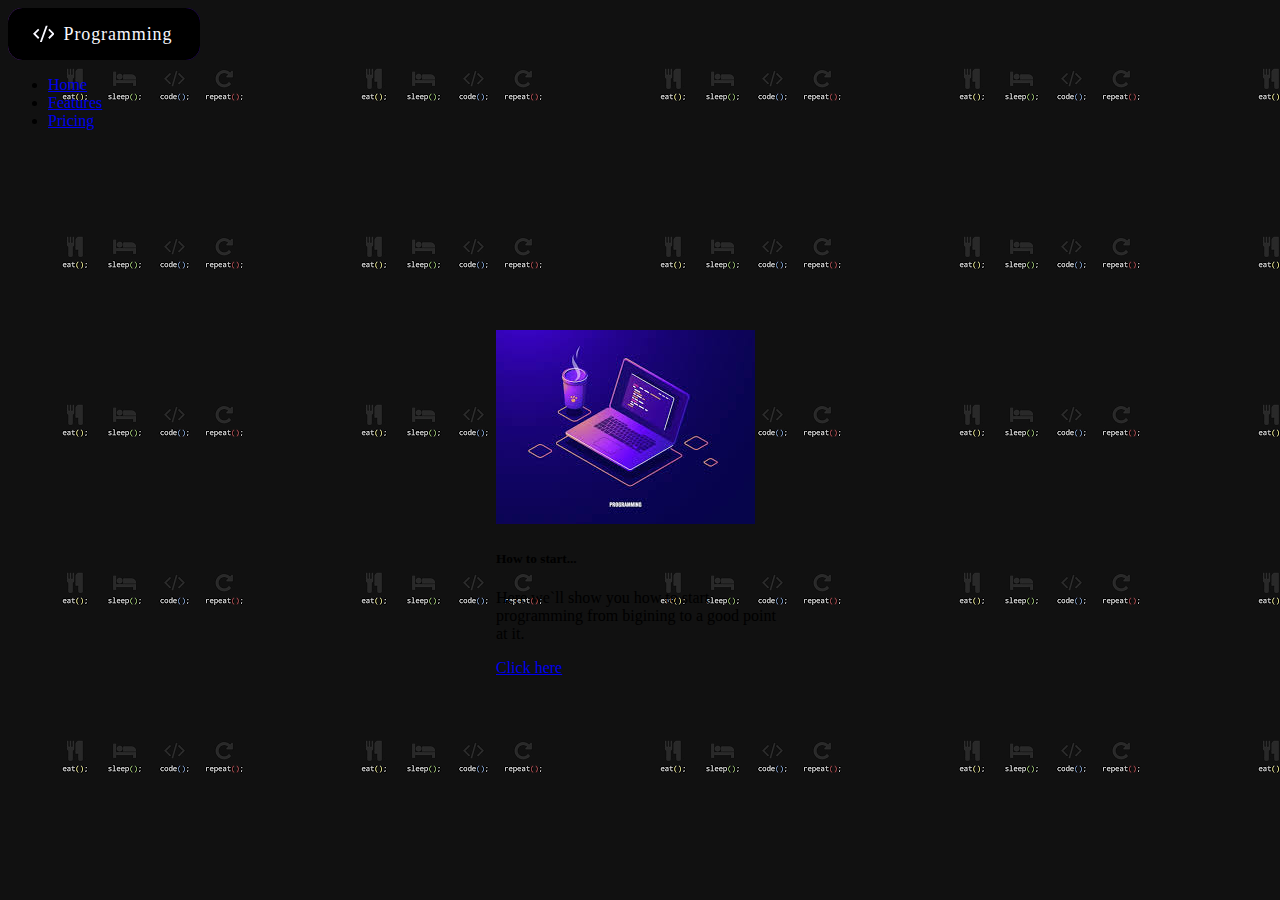
<file: index.html>
<!DOCTYPE html>
<html lang="en">
<head>
    <meta charset="UTF-8">
    <meta name="viewport" content="width=device-width, initial-scale=1.0">
    <title>Document</title>
    <link rel="stylesheet" href="style.css">
    <link href="https://cdn.jsdelivr.net/npm/bootstrap@5.3.7/dist/css/bootstrap.min.css" rel="stylesheet" integrity="sha384-LN+7fdVzj6u52u30Kp6M/trliBMCMKTyK833zpbD+pXdCLuTusPj697FH4R/5mcr" crossorigin="anonymous">
</head>
<body>
<nav class="navbar navbar-expand-lg bg-body-tertiary">
  <div class="container-fluid">
<button class="cssbuttons-io">
  <span
    ><svg viewBox="0 0 24 24" xmlns="http://www.w3.org/2000/svg">
      <path d="M0 0h24v24H0z" fill="none"></path>
      <path
        d= "M24 12l-5.657 5.657-1.414-1.414L21.172 12l-4.243-4.243 1.414-1.414L24 12zM2.828 12l4.243 4.243-1.414 1.414L0 12l5.657-5.657L7.07 7.757 2.828 12zm6.96 9H7.66l6.552-18h2.128L9.788 21z"
        fill="currentColor"
      ></path>
    </svg>
    Programming</span>
</button>

    <div class="collapse navbar-collapse" id="navbarNav">
      <ul class="navbar-nav">
        <li class="nav-item">
          <a class="nav-link active" aria-current="page" href="index2.html">Home</a>
        </li>
        <li class="nav-item">
          <a class="nav-link" href="index3.html">Features</a>
        </li>
        <li class="nav-item">
          <a class="nav-link" href="index4.html">Pricing</a>
        </li>
      </ul>
    </div>
  </div>
</nav>
<div class="card" style="width: 18rem;">
  <img src="images.jpg" class="card-img-top" alt="...">
  <div class="card-body">
    <h5 class="card-title">How to start...</h5>
    <p class="card-text">Here we`ll show you how to start programming from bigining to a good point at it.</p>
    <a href="index5.html" class="btn btn-primary">Click here</a>
  </div>
</div>
</body>
    <script src="https://cdn.jsdelivr.net/npm/bootstrap@5.3.7/dist/js/bootstrap.bundle.min.js" integrity="sha384-ndDqU0Gzau9qJ1lfW4pNLlhNTkCfHzAVBReH9diLvGRem5+R9g2FzA8ZGN954O5Q" crossorigin="anonymous"></script>
</html>
</file>
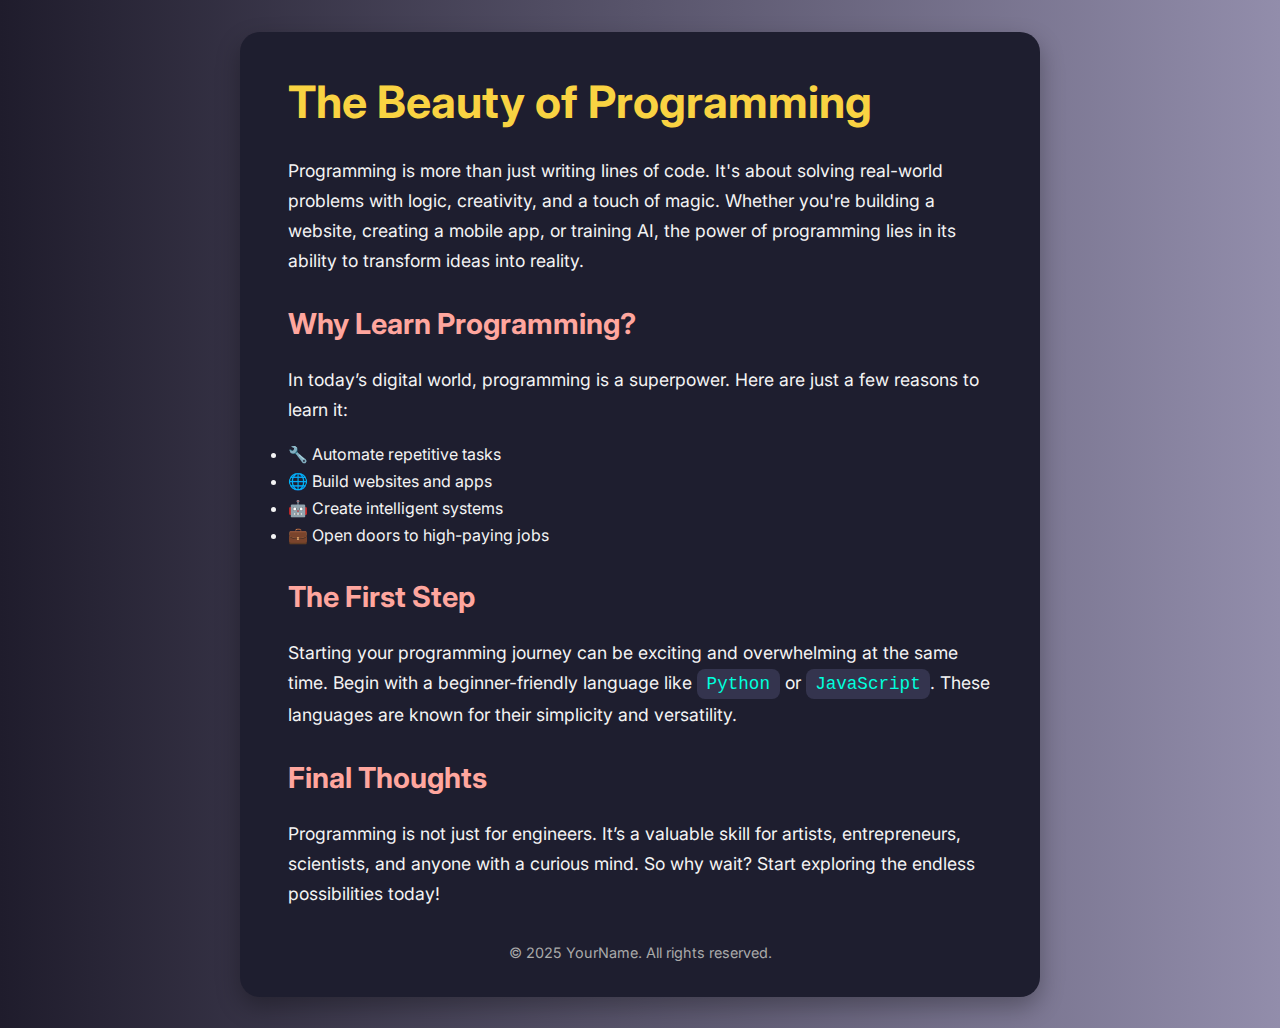
<file: index2.html>
<!DOCTYPE html>
<html lang="en">
<head>
  <meta charset="UTF-8" />
  <meta name="viewport" content="width=device-width, initial-scale=1.0"/>
  <title>The Beauty of Programming</title>
  <link href="https://fonts.googleapis.com/css2?family=Inter:wght@400;600;700&display=swap" rel="stylesheet">
  <link rel="stylesheet" href="style2.css">
</head>
<body>
  <div class="container">
    <h1>The Beauty of Programming</h1>

    <p>Programming is more than just writing lines of code. It's about solving real-world problems with logic, creativity, and a touch of magic. Whether you're building a website, creating a mobile app, or training AI, the power of programming lies in its ability to transform ideas into reality.</p>

    <h2>Why Learn Programming?</h2>
    <p>In today’s digital world, programming is a superpower. Here are just a few reasons to learn it:</p>
    <ul>
      <li>🔧 Automate repetitive tasks</li>
      <li>🌐 Build websites and apps</li>
      <li>🤖 Create intelligent systems</li>
      <li>💼 Open doors to high-paying jobs</li>
    </ul>

    <h2>The First Step</h2>
    <p>Starting your programming journey can be exciting and overwhelming at the same time. Begin with a beginner-friendly language like <span class="highlight">Python</span> or <span class="highlight">JavaScript</span>. These languages are known for their simplicity and versatility.</p>

    <h2>Final Thoughts</h2>
    <p>Programming is not just for engineers. It’s a valuable skill for artists, entrepreneurs, scientists, and anyone with a curious mind. So why wait? Start exploring the endless possibilities today!</p>

    <footer>© 2025 YourName. All rights reserved.</footer>
  </div>
</body>
</html>
</file>
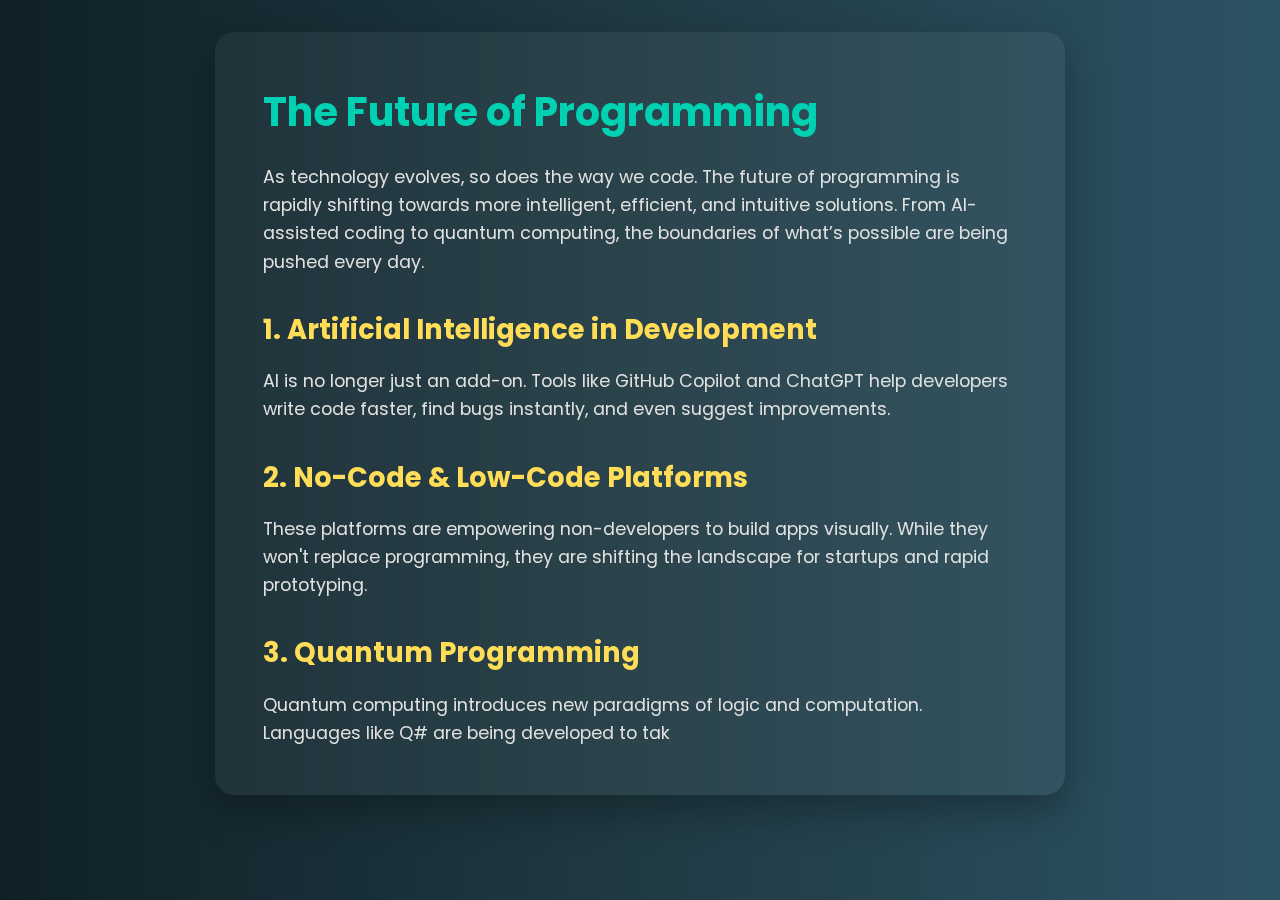
<file: index3.html>
<!DOCTYPE html>
<html lang="en">
<head>
  <meta charset="UTF-8" />
  <meta name="viewport" content="width=device-width, initial-scale=1.0"/>
  <title>The Future of Programming</title>
  <link href="https://fonts.googleapis.com/css2?family=Poppins:wght@400;600;700&display=swap" rel="stylesheet">
    <link rel="stylesheet" href="style3.css">
</head>
<body>
  <div class="container">
    <h1>The Future of Programming</h1>
    <p>As technology evolves, so does the way we code. The future of programming is rapidly shifting towards more intelligent, efficient, and intuitive solutions. From AI-assisted coding to quantum computing, the boundaries of what’s possible are being pushed every day.</p>

    <h2>1. Artificial Intelligence in Development</h2>
    <p>AI is no longer just an add-on. Tools like GitHub Copilot and ChatGPT help developers write code faster, find bugs instantly, and even suggest improvements.</p>

    <h2>2. No-Code & Low-Code Platforms</h2>
    <p>These platforms are empowering non-developers to build apps visually. While they won't replace programming, they are shifting the landscape for startups and rapid prototyping.</p>

    <h2>3. Quantum Programming</h2>
    <p>Quantum computing introduces new paradigms of logic and computation. Languages like Q# are being developed to tak
</html>
</file>
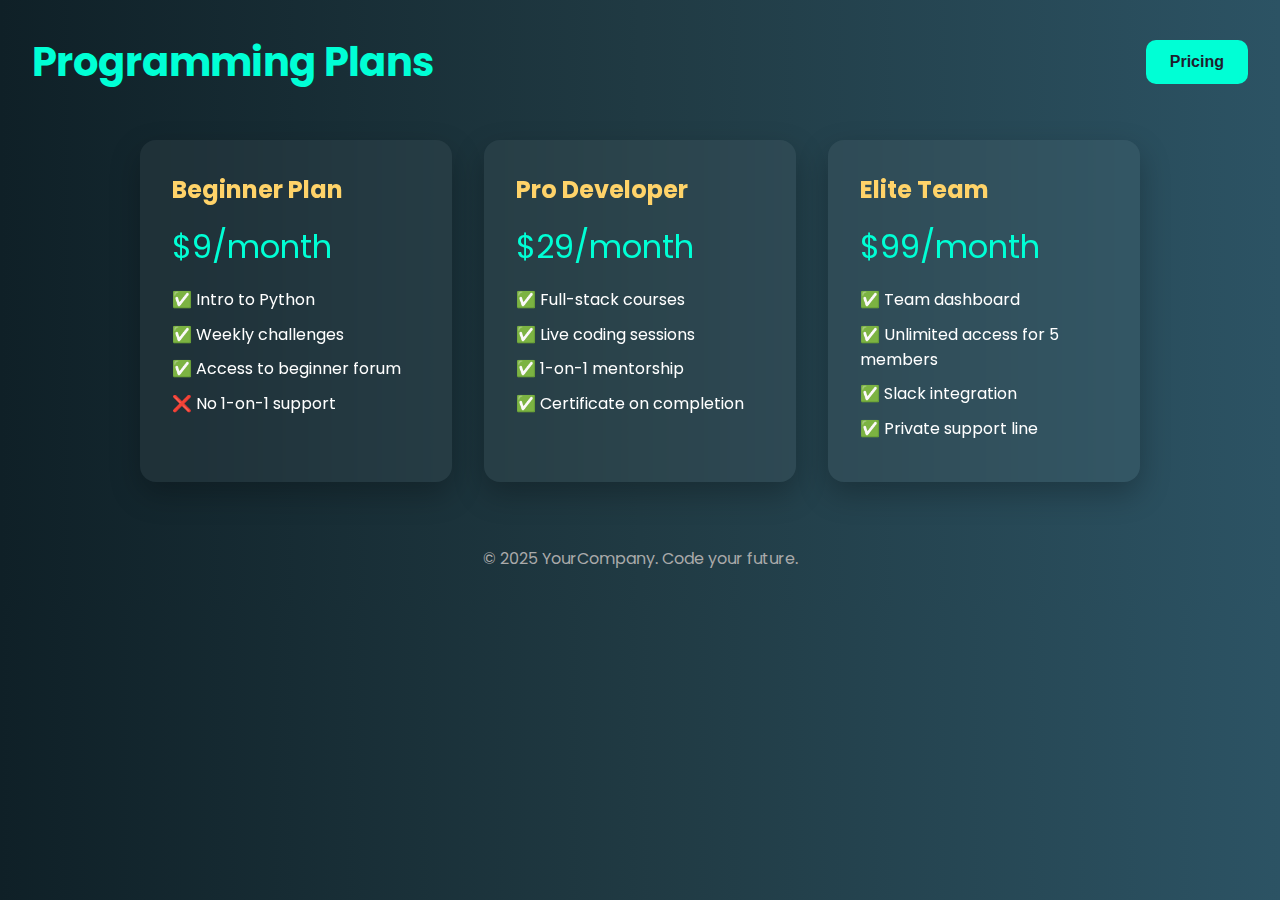
<file: index4.html>
<!DOCTYPE html>
<html lang="en">
<head>
  <meta charset="UTF-8">
  <meta name="viewport" content="width=device-width, initial-scale=1">
  <title>Programming Pricing</title>
  <link href="https://fonts.googleapis.com/css2?family=Poppins:wght@400;600;700&display=swap" rel="stylesheet">
    <link rel="stylesheet" href="style4.css">
</head>
<body>

  <header>
    <h1>Programming Plans</h1>
    <button class="btn-pricing">Pricing</button>
  </header>

  <section class="pricing-section">
    <div class="card">
      <h2>Beginner Plan</h2>
      <p class="price">$9/month</p>
      <ul class="features">
        <li>✅ Intro to Python</li>
        <li>✅ Weekly challenges</li>
        <li>✅ Access to beginner forum</li>
        <li>❌ No 1-on-1 support</li>
      </ul>
    </div>
    <div class="card">
      <h2>Pro Developer</h2>
      <p class="price">$29/month</p>
      <ul class="features">
        <li>✅ Full-stack courses</li>
        <li>✅ Live coding sessions</li>
        <li>✅ 1-on-1 mentorship</li>
        <li>✅ Certificate on completion</li>
      </ul>
    </div>

    <div class="card">
      <h2>Elite Team</h2>
      <p class="price">$99/month</p>
      <ul class="features">
        <li>✅ Team dashboard</li>
        <li>✅ Unlimited access for 5 members</li>
        <li>✅ Slack integration</li>
        <li>✅ Private support line</li>
      </ul>
    </div>
  </section>

  <footer>
    © 2025 YourCompany. Code your future.
  </footer>

</body>
</html>
</file>
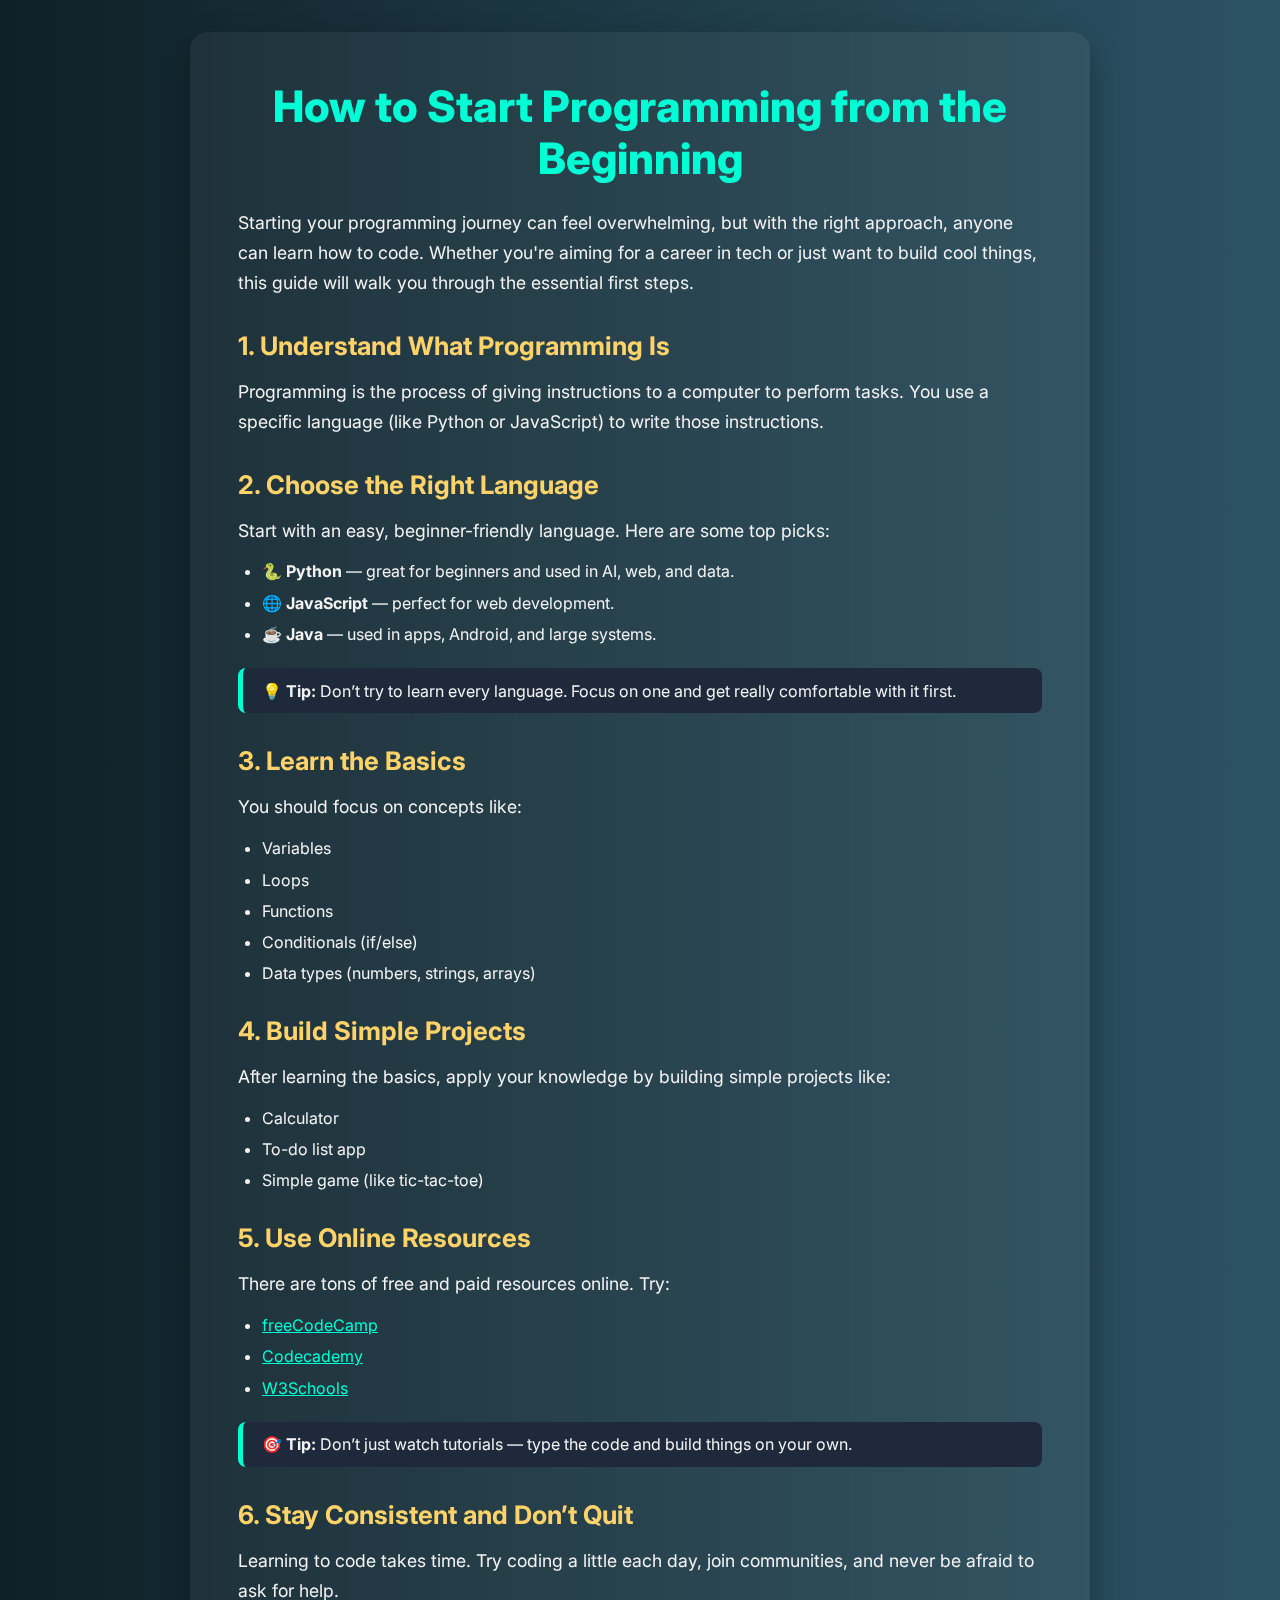
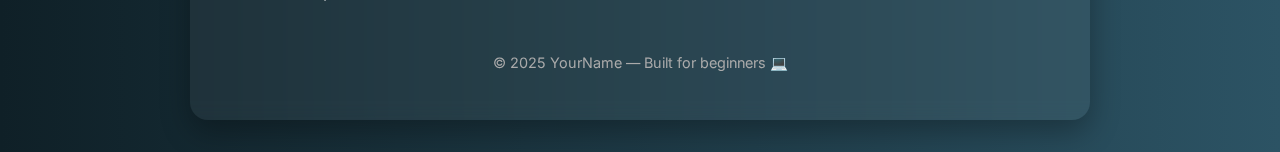
<file: index5.html>
<!DOCTYPE html>
<html lang="en">
<head>
  <meta charset="UTF-8" />
  <meta name="viewport" content="width=device-width, initial-scale=1.0"/>
  <title>How to Start Programming from the Beginning</title>
  <link href="https://fonts.googleapis.com/css2?family=Inter:wght@400;600;800&display=swap" rel="stylesheet">
    <link rel="stylesheet" href="style5.css">
</head>
<body>

  <div class="container">
    <h1>How to Start Programming from the Beginning</h1>

    <p>Starting your programming journey can feel overwhelming, but with the right approach, anyone can learn how to code. Whether you're aiming for a career in tech or just want to build cool things, this guide will walk you through the essential first steps.</p>

    <h2>1. Understand What Programming Is</h2>
    <p>Programming is the process of giving instructions to a computer to perform tasks. You use a specific language (like Python or JavaScript) to write those instructions.</p>

    <h2>2. Choose the Right Language</h2>
    <p>Start with an easy, beginner-friendly language. Here are some top picks:</p>
    <ul>
      <li>🐍 <strong>Python</strong> — great for beginners and used in AI, web, and data.</li>
      <li>🌐 <strong>JavaScript</strong> — perfect for web development.</li>
      <li>☕ <strong>Java</strong> — used in apps, Android, and large systems.</li>
    </ul>

    <div class="tip">
      💡 <strong>Tip:</strong> Don’t try to learn every language. Focus on one and get really comfortable with it first.
    </div>

    <h2>3. Learn the Basics</h2>
    <p>You should focus on concepts like:</p>
    <ul>
      <li>Variables</li>
      <li>Loops</li>
      <li>Functions</li>
      <li>Conditionals (if/else)</li>
      <li>Data types (numbers, strings, arrays)</li>
    </ul>

    <h2>4. Build Simple Projects</h2>
    <p>After learning the basics, apply your knowledge by building simple projects like:</p>
    <ul>
      <li>Calculator</li>
      <li>To-do list app</li>
      <li>Simple game (like tic-tac-toe)</li>
    </ul>

    <h2>5. Use Online Resources</h2>
    <p>There are tons of free and paid resources online. Try:</p>
    <ul>
      <li><a href="https://www.freecodecamp.org" target="_blank" style="color:#00ffd5;">freeCodeCamp</a></li>
      <li><a href="https://www.codecademy.com" target="_blank" style="color:#00ffd5;">Codecademy</a></li>
      <li><a href="https://www.w3schools.com" target="_blank" style="color:#00ffd5;">W3Schools</a></li>
    </ul>

    <div class="tip">
      🎯 <strong>Tip:</strong> Don’t just watch tutorials — type the code and build things on your own.
    </div>

    <h2>6. Stay Consistent and Don’t Quit</h2>
    <p>Learning to code takes time. Try coding a little each day, join communities, and never be afraid to ask for help.</p>

    <footer>© 2025 YourName — Built for beginners 💻</footer>
  </div>

</body>
</html>
</file>
<file: style.css>
body{
    background-image: url(pro.png);
}
.card {
    margin: auto;
    margin-top: 200px;
}
.cssbuttons-io {
  position: relative;
  font-family: inherit;
  font-weight: 500;
  font-size: 18px;
  letter-spacing: 0.05em;
  border-radius: 0.8em;
  cursor: pointer;
  border: none;
  background: linear-gradient(to right, #8e2de2, #4a00e0);
  color: ghostwhite;
  overflow: hidden;
}

.cssbuttons-io svg {
  width: 1.2em;
  height: 1.2em;
  margin-right: 0.5em;
}

.cssbuttons-io span {
  position: relative;
  z-index: 10;
  transition: color 0.4s;
  display: inline-flex;
  align-items: center;
  padding: 0.8em 1.2em 0.8em 1.05em;
}

.cssbuttons-io::before,
.cssbuttons-io::after {
  position: absolute;
  top: 0;
  left: 0;
  width: 100%;
  height: 100%;
  z-index: 0;
}

.cssbuttons-io::before {
  content: "";
  background: #000;
  width: 120%;
  left: -10%;
  transform: skew(30deg);
  transition: transform 0.4s cubic-bezier(0.3, 1, 0.8, 1);
}

.cssbuttons-io:hover::before {
  transform: translate3d(100%, 0, 0);
}

.cssbuttons-io:active {
  transform: scale(0.95);
}
</file>
<file: style2.css>
* {
      margin: 0;
      padding: 0;
      box-sizing: border-box;
    }

    body {
      font-family: 'Inter', sans-serif;
      background: linear-gradient(to right, #1f1c2c, #928dab);
      color: #f4f4f4;
      line-height: 1.7;
      padding: 2rem;
    }

    .container {
      max-width: 800px;
      margin: auto;
      background-color: #1e1e2f;
      padding: 2rem 3rem;
      border-radius: 20px;
      box-shadow: 0 10px 25px rgba(0, 0, 0, 0.3);
    }

    h1 {
      font-size: 2.8rem;
      font-weight: 700;
      color: #f9d342;
      margin-bottom: 1rem;
    }

    h2 {
      font-size: 1.8rem;
      color: #ffa69e;
      margin: 1.5rem 0 1rem;
    }

    p {
      margin-bottom: 1rem;
      font-size: 1.1rem;
    }

    .highlight {
      background: #34344e;
      padding: 0.3rem 0.6rem;
      border-radius: 8px;
      font-family: monospace;
      color: #00ffdd;
    }

    footer {
      text-align: center;
      margin-top: 2rem;
      font-size: 0.9rem;
      color: #aaa;
    }

    @media (max-width: 600px) {
      .container {
        padding: 1.5rem;
      }

      h1 {
        font-size: 2rem;
      }
    }
</file>
<file: style3.css>
* {
      margin: 0;
      padding: 0;
      box-sizing: border-box;
    }

    body {
      font-family: 'Poppins', sans-serif;
      background: linear-gradient(to right, #0f2027, #203a43, #2c5364);
      color: #f4f4f4;
      line-height: 1.6;
      padding: 2rem;
    }

    .container {
      max-width: 850px;
      margin: auto;
      background-color: rgba(255, 255, 255, 0.05);
      padding: 3rem;
      border-radius: 20px;
      box-shadow: 0 15px 40px rgba(0, 0, 0, 0.3);
      backdrop-filter: blur(10px);
    }

    h1 {
      font-size: 2.5rem;
      font-weight: 700;
      color: #00d1b2;
      margin-bottom: 1.2rem;
    }

    h2 {
      color: #ffdd57;
      margin-top: 2rem;
      font-size: 1.7rem;
    }

    p {
      margin-top: 1rem;
      font-size: 1.1rem;
      color: #e0e0e0;
    }

    ul {
      margin-top: 1rem;
      padding-left: 1.2rem;
    }

    li {
      margin-bottom: 0.7rem;
    }

    footer {
      text-align: center;
      margin-top: 3rem;
      color: #aaa;
      font-size: 0.9rem;
    }

    @media (max-width: 600px) {
      .container {
        padding: 2rem;
      }

      h1 {
        font-size: 2rem;
      }

      h2 {
        font-size: 1.4rem;
      }
    }
</file>
<file: style4.css>
* {
      margin: 0;
      padding: 0;
      box-sizing: border-box;
    }

    body {
      font-family: 'Poppins', sans-serif;
      background: linear-gradient(to right, #0f2027, #203a43, #2c5364);
      color: #ffffff;
      padding: 2rem;
    }

    header {
      display: flex;
      justify-content: space-between;
      align-items: center;
      margin-bottom: 3rem;
    }

    h1 {
      font-size: 2.5rem;
      color: #00ffd5;
    }

    .btn-pricing {
      background-color: #00ffd5;
      color: #1e1e2f;
      border: none;
      padding: 0.8rem 1.5rem;
      font-size: 1rem;
      font-weight: 600;
      border-radius: 10px;
      cursor: pointer;
      transition: all 0.3s ease;
    }

    .btn-pricing:hover {
      background-color: #00bfa6;
      transform: scale(1.05);
    }

    .pricing-section {
      max-width: 1000px;
      margin: auto;
      display: grid;
      grid-template-columns: repeat(auto-fit, minmax(280px, 1fr));
      gap: 2rem;
    }

    .card {
      background-color: rgba(255, 255, 255, 0.05);
      backdrop-filter: blur(12px);
      border-radius: 16px;
      padding: 2rem;
      box-shadow: 0 12px 30px rgba(0, 0, 0, 0.25);
      transition: transform 0.3s ease;
    }

    .card:hover {
      transform: translateY(-10px);
    }

    .card h2 {
      color: #ffd369;
      margin-bottom: 0.5rem;
    }

    .price {
      font-size: 2rem;
      color: #00ffd5;
      margin: 1rem 0;
    }

    .features {
      list-style: none;
      padding-left: 0;
    }

    .features li {
      margin-bottom: 0.6rem;
    }

    footer {
      text-align: center;
      margin-top: 4rem;
      color: #aaa;
    }

    @media (max-width: 600px) {
      h1 {
        font-size: 1.8rem;
      }

      .btn-pricing {
        font-size: 0.9rem;
        padding: 0.6rem 1.2rem;
      }
    }
</file>
<file: style5.css>
* {
      margin: 0;
      padding: 0;
      box-sizing: border-box;
    }

    body {
      font-family: 'Inter', sans-serif;
      background: linear-gradient(to right, #0f2027, #2c5364);
      color: #f3f3f3;
      padding: 2rem;
    }

    .container {
      max-width: 900px;
      margin: auto;
      background-color: rgba(255, 255, 255, 0.05);
      border-radius: 18px;
      padding: 3rem;
      box-shadow: 0 12px 30px rgba(0, 0, 0, 0.3);
      backdrop-filter: blur(8px);
    }

    h1 {
      font-size: 2.7rem;
      font-weight: 800;
      color: #00ffd5;
      margin-bottom: 1.5rem;
      text-align: center;
    }

    h2 {
      font-size: 1.6rem;
      margin-top: 2rem;
      color: #ffd369;
    }

    p {
      margin-top: 1rem;
      font-size: 1.1rem;
      line-height: 1.7;
    }

    ul {
      margin-top: 1rem;
      padding-left: 1.5rem;
    }

    li {
      margin-bottom: 0.7rem;
    }

    .tip {
      background-color: #1e293b;
      padding: 0.8rem 1.2rem;
      border-left: 5px solid #00ffd5;
      margin-top: 1.5rem;
      border-radius: 8px;
    }

    footer {
      text-align: center;
      margin-top: 3rem;
      font-size: 0.9rem;
      color: #aaa;
    }

    @media (max-width: 600px) {
      h1 {
        font-size: 2rem;
      }

      h2 {
        font-size: 1.3rem;
      }

      .container {
        padding: 2rem;
      }
    }
</file>
